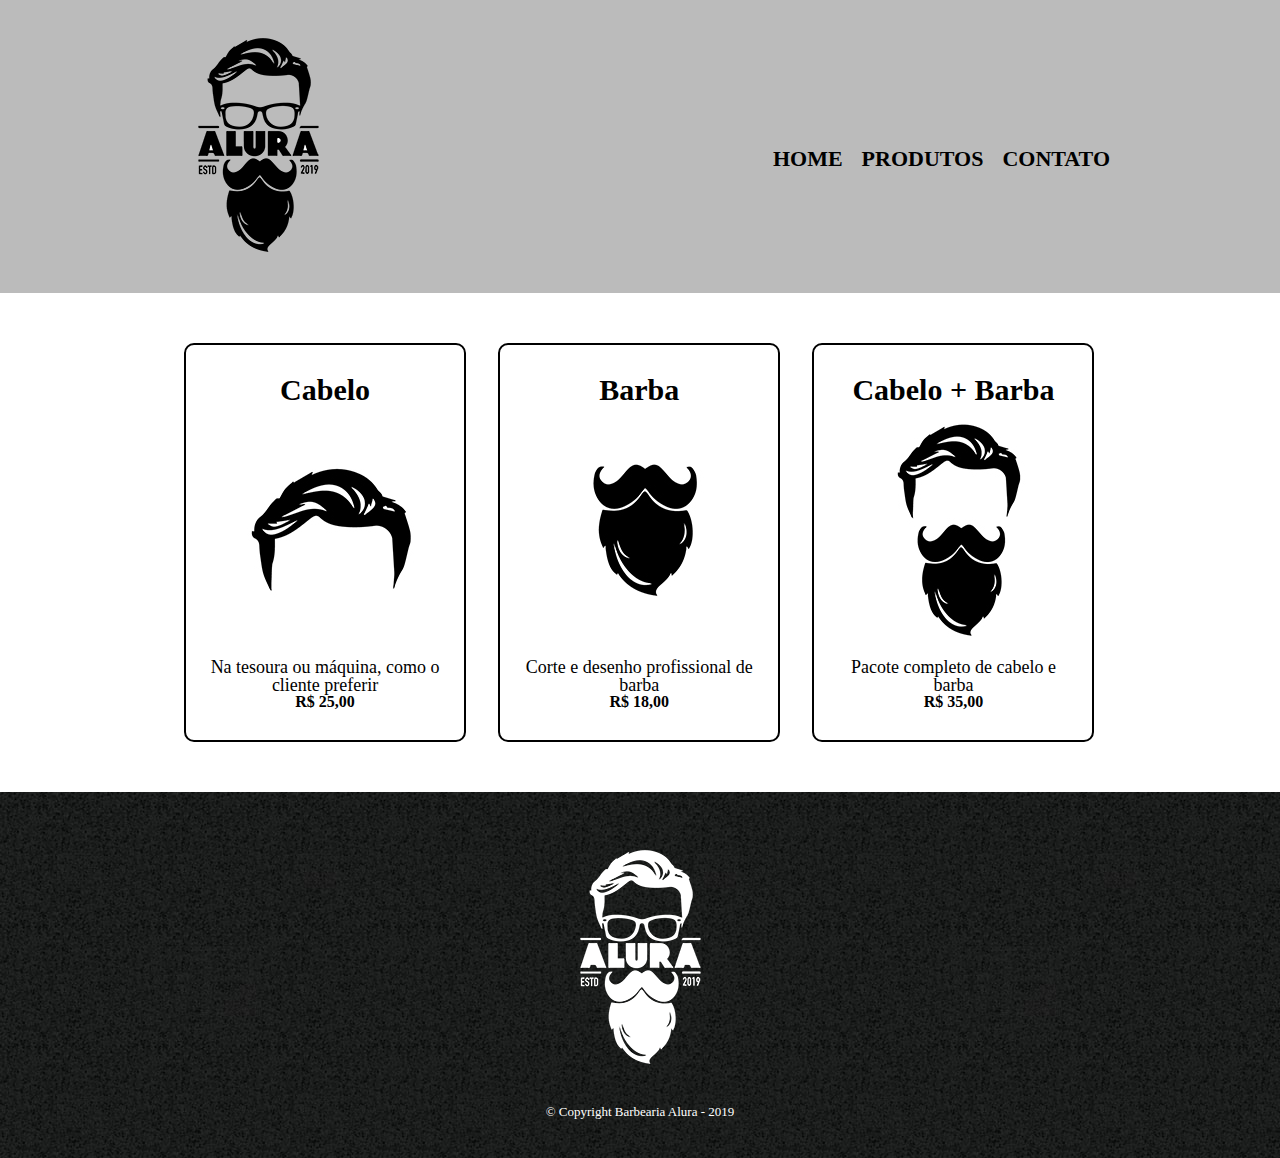
<file: index.html>
<!DOCTYPE html>
<html>
	<head>
		<meta charset="UTF-8">
		<title>Produtos - Barbearia Alura</title>

		<link rel="stylesheet" href="reset.css">
		<link rel="stylesheet" href="produtos.css">
	</head>
	<body>
		<header>
         <div class="caixa">
				<h1><img src="logo.png"></h1>
            </div>

				<div class="caixa1">
            <nav>
					<ul>
						<li><a href="index.html">Home</a></li>
						<li><a href="produtos.html">Produtos</a></li>
						<li><a href="contato.html">Contato</a></li>
					</ul>
				</nav>
			</div>
		</header>

		<main>
			<ul class="produtos">
				<li>
					<h2>Cabelo</h2>
					<img src="cabelo.jpg">
					<p class="produto-descricao">Na tesoura ou máquina, como o cliente preferir</p>
					<p class="produto-preco"><strong>R$ 25,00</strong></p>
				</li>
				<li>
					<h2>Barba</h2>
					<img src="barba.jpg">
					<p class="produto-descricao">Corte e desenho profissional de barba</p>
					<p class="produto-preco"><strong>R$ 18,00</strong></p>
				</li>
				<li>
					<h2>Cabelo + Barba</h2>
					<img src="cabelo+barba.jpg">
					<p class="produto-descricao">Pacote completo de cabelo e barba</p>
					<p class="produto-preco"><strong>R$ 35,00</strong></p>
				</li>
			</ul>
		</main>

		<footer>
			<img src="logo-branco.png">
			<p class="copyright">&copy; Copyright Barbearia Alura - 2019</p>
		</footer>
	</body>
</html>
</file>
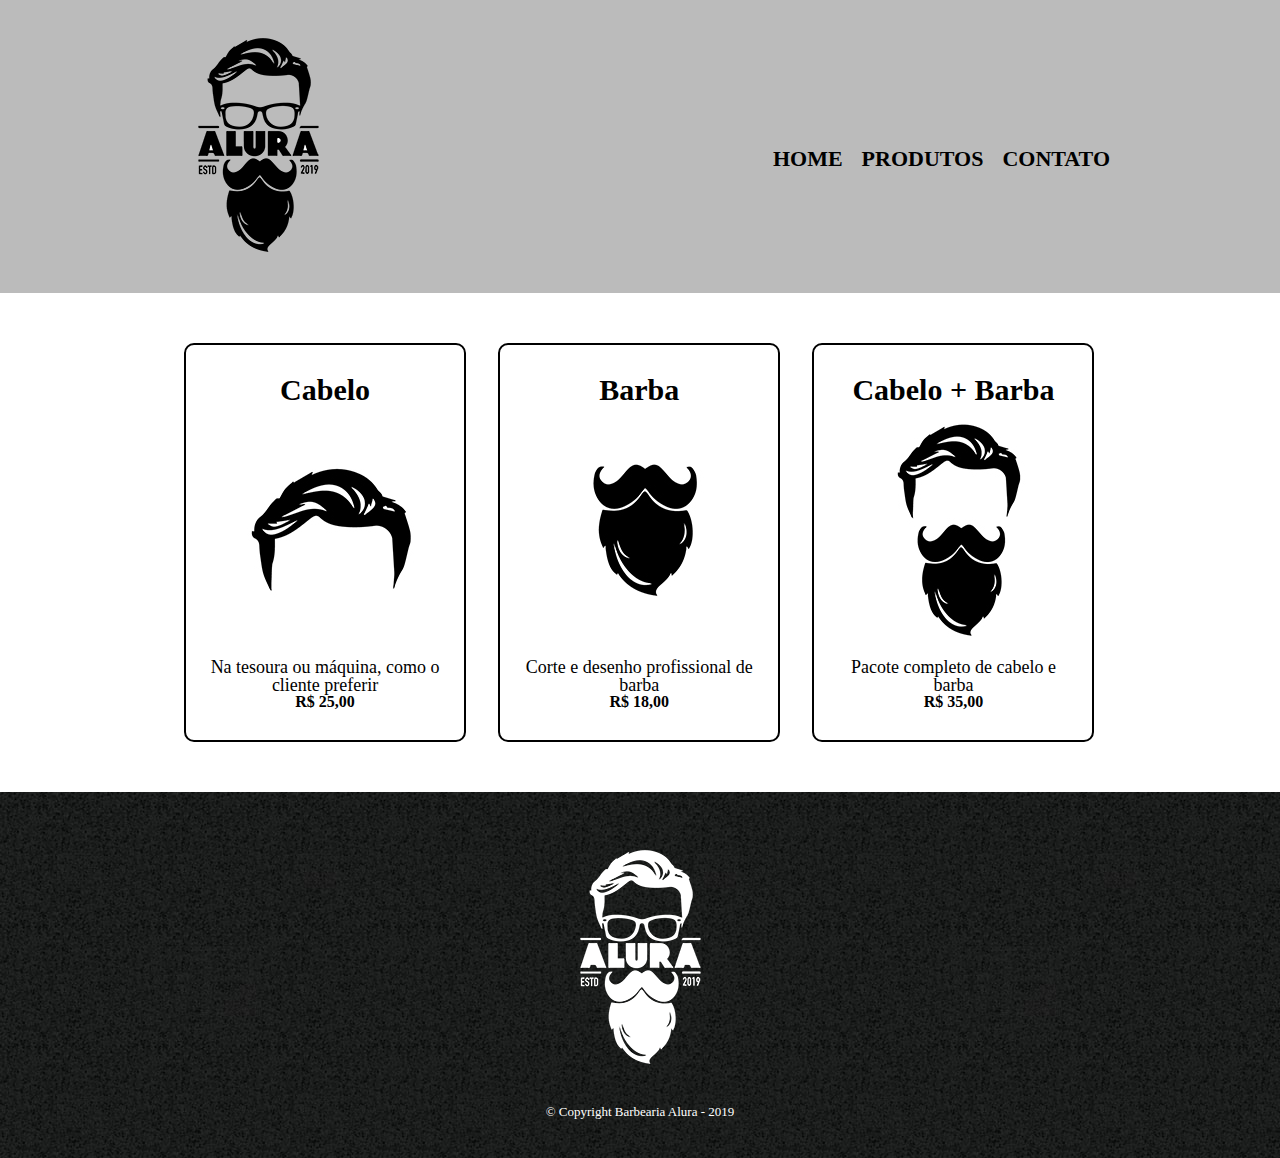
<file: produtos.html>
<!DOCTYPE html>
<html>
	<head>
		<meta charset="UTF-8">
		<title>Produtos - Barbearia Alura</title>

		<link rel="stylesheet" href="reset.css">
		<link rel="stylesheet" href="produtos.css">
	</head>
	<body>
		<header>
         <div class="caixa">
				<h1><img src="logo.png"></h1>
            </div>

				<div class="caixa1">
            <nav>
					<ul>
						<li><a href="index.html">Home</a></li>
						<li><a href="produtos.html">Produtos</a></li>
						<li><a href="contato.html">Contato</a></li>
					</ul>
				</nav>
			</div>
		</header>

		<main>
			<ul class="produtos">
				<li>
					<h2>Cabelo</h2>
					<img src="cabelo.jpg">
					<p class="produto-descricao">Na tesoura ou máquina, como o cliente preferir</p>
					<p class="produto-preco"><strong>R$ 25,00</strong></p>
				</li>
				<li>
					<h2>Barba</h2>
					<img src="barba.jpg">
					<p class="produto-descricao">Corte e desenho profissional de barba</p>
					<p class="produto-preco"><strong>R$ 18,00</strong></p>
				</li>
				<li>
					<h2>Cabelo + Barba</h2>
					<img src="cabelo+barba.jpg">
					<p class="produto-descricao">Pacote completo de cabelo e barba</p>
					<p class="produto-preco"><strong>R$ 35,00</strong></p>
				</li>
			</ul>
		</main>

		<footer>
			<img src="logo-branco.png">
			<p class="copyright">&copy; Copyright Barbearia Alura - 2019</p>
		</footer>
	</body>
</html>
</file>
<file: produtos.css>
header {
	background:#BBBBBB ;
	padding: 20px 0;
}

.caixa {
    position: relative;
	width: 940px;
	margin: 0 auto ;
}

.caixa1 {
 	position: relative;
 	width: 940px;
 	margin: 0 auto;
 	top: -125px;
}

nav {
	position: absolute;
	top: 110;
	right: 0;
}

nav li {
    display: inline;
    margin: 0 0 0 15px;
}

nav a {
	text-transform: uppercase;
	color:#000000 ;
	font-weight: bold;
	font-size: 22px;
	text-decoration: none;
}

nav a:hover{   
	color: #C78C19;
	text-decoration: underline;
}


.produtos{
	width: 940px;
	margin: 0 auto ;
	padding: 50px 0;
}

.produtos li {   
	display: inline-block;
	text-align: center;
	width: 30%;
	vertical-align: top;
	margin: 0 1.5%;
	padding: 30px 20px;
	box-sizing: border-box;
	border: 2px solid #000000;
    border-radius: 10px;
}

.produtos li:hover {
	border-color: #C78C19
}

.produtos li:active{
	border-color: #088C19
}

.produtos li:hover h2 {
  	font-size: 34px;
}

.produtos h2{
	font-size: 30px;
	font-weight:bold ;
}

.produto-descricao{
	font-size: 18px;
}

.produto-preço{
	font-size: 26px;
	font-weight: bold;
	margin-top: 100px;

}

footer {
	text-align: center;
	background: url("bg.jpg");
	padding: 40px 0;
}

.copyright {
	color: #FFFFFF ;
	font-size: 13px;
	margin: 20px 0 0;
}
</file>
